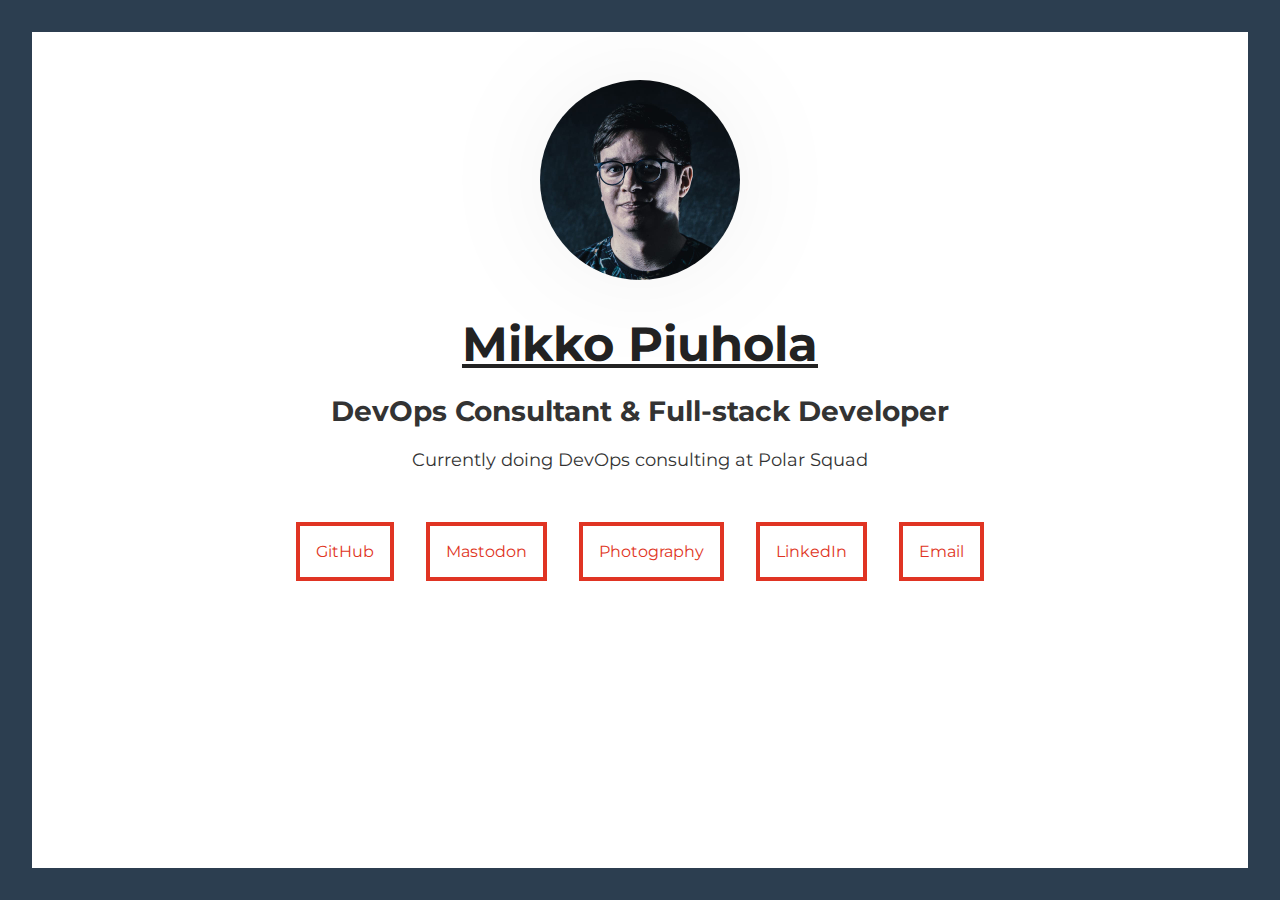
<file: index.html>
<!doctype html>
<html lang="en">
<head>
    <title>Mikko Piuhola - DevOps Consultant &amp; Full-stack Developer</title>
    <meta charset="UTF-8">
    <meta content="Mikko Piuhola" name="author">
    <meta content="DevOps Consultant and Full-stack Developer" name="description">
    <meta name="viewport" content="width=device-width, initial-scale=1.0">
    <link rel="shortcut icon" href="favicon.ico">
    <link rel="apple-touch-icon" href="favicon.png" />
    <meta name="theme-color" content="#2c3e50">

    <style>
        *,:after,:before{box-sizing:border-box}html{overflow:hidden;font-size:100%;font-family:Helvetica,Arial,sans-serif}body,html{height:100%;width:100%}body{overflow-x:hidden;overflow-y:auto;margin:0;padding:3rem 2rem;background:#fff;border:2rem solid #2c3e50;color:#222}h1{font-size:3rem;text-decoration:underline}h1,h2{font-weight:700}h2{font-size:1.75rem}h2,h3{color:#333}h3{font-size:1.1rem;font-weight:400}#site-container{margin:0 auto;width:75%}.site-section{text-align:center}.img-rounded{border-radius:100%;border-style:none}#header-img{max-width:50%;width:200px}header h1{margin-bottom:0}.btn-list{list-style-type:none;margin:1rem 0 0;padding:0;line-height:4rem;display:inline-block}.btn-link-item{float:left;margin:1rem}.btn-link{font-size:1rem;padding:1rem;border:.25rem solid #e03423;color:#e03423;text-decoration:none;box-shadow:inset 0 0 0 0 #e03423}
    </style>
</head>
<body>
    <div id="site-container">
        <header class="site-section">
            <img id="header-img" class="img-rounded" src="img/headshot_small.jpg" alt="My headshot" />
            <h1>Mikko Piuhola</h1>
            <h2>DevOps Consultant &amp; Full-stack Developer</h2>
            <h3>Currently doing DevOps consulting at Polar Squad</h3>
        </header>

        <main class="site-section">
            <ul class="btn-list">
                <li class="btn-link-item">
                    <a class="btn-link" href="https://github.com/mikkopiu">GitHub</a>
                </li>
                <li class="btn-link-item">
                    <a class="btn-link" href="https://mstdn.social/@mikkopiuhola">Mastodon</a>
                </li>
                <li class="btn-link-item">
                    <a class="btn-link" href="https://www.flickr.com/photos/meppi92/">Photography</a>
                </li>
                <li class="btn-link-item">
                    <a class="btn-link" href="https://www.linkedin.com/in/mikkopiuhola">LinkedIn</a>
                </li>
                <li class="btn-link-item">
                    <a class="btn-link" href="mailto:me@mikkopiuhola.fi">Email</a>
                </li>
            </ul>
        </main>
    </div>

    <link rel="stylesheet" type="text/css" href="main.min.css">
    <link rel="preconnect" href="https://fonts.gstatic.com">
    <link href="https://fonts.googleapis.com/css2?family=Montserrat:wght@400;700&display=swap" rel="stylesheet">
</body>
</html>
</file>
<file: main.min.css>
html{line-height:1.15;-ms-text-size-adjust:100%;-webkit-text-size-adjust:100%}header,main{display:block}.btn-link{background-color:transparent;-webkit-text-decoration-skip:objects}html{font-family:Montserrat,sans-serif}.img-rounded{box-shadow:0 0 100px 0 hsla(0,0%,50%,.1)}.btn-link{transition:box-shadow .5s ease-in-out}.btn-link:active,.btn-link:focus,.btn-link:hover{outline:0;box-shadow:inset 0 0 0 .25rem #e03423;transition:box-shadow .25s ease-out}@media only screen and (max-width:1280px){#site-container{width:90%}}@media only screen and (max-width:640px){body{border-width:1.5rem;padding:2rem 1rem}#site-container{width:100%}#header-img{max-width:100%;width:150px}}@media only screen and (max-width:320px){html{font-size:75%}}@media only screen and (max-height:480px){body{padding:1rem}#header-img{max-width:100%;width:150px}}
</file>
